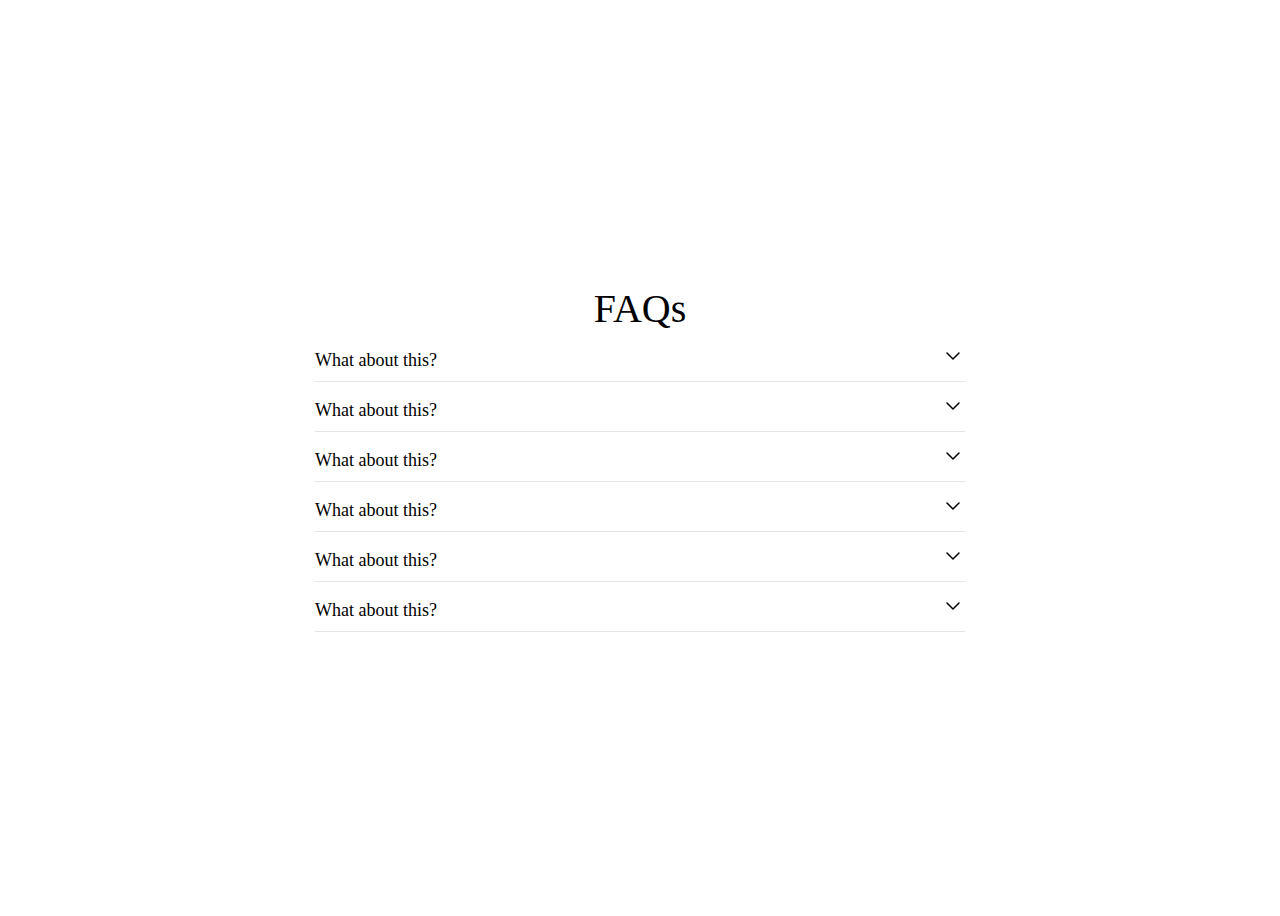
<file: snippets/faq/index.html>
<!DOCTYPE html>
<html lang="en">
  <head>
    <meta charset="UTF-8" />
    <meta http-equiv="X-UA-Compatible" content="IE=edge" />
    <meta name="viewport" content="width=device-width, initial-scale=1.0" />
    <title>Document</title>

    <link rel="stylesheet" href="style.css" />
  </head>
  <body>
    <section class="faq">
      <div class="faq__container">
        <div class="faq__title">FAQs</div>
        <div class="faq__list">
          <div class="faq__item">
            <div class="faq__question">
              <p>What about this?</p>
              <span class="faq__question-arrow"></span>
            </div>
            <div class="faq__answer">
              <p>
                Lorem ipsum, dolor sit amet consectetur adipisicing elit. Vel
                accusantium ipsam eveniet, numquam voluptatibus veritatis cumque
                quae consequatur, consequuntur tenetur placeat fugiat repellat
                natus tempora dolores earum quod, perspiciatis aliquam?
              </p>
            </div>
          </div>
          <div class="faq__item">
            <div class="faq__question">
              <p>What about this?</p>
              <span class="faq__question-arrow"></span>
            </div>
            <div class="faq__answer">
              <p>
                Lorem ipsum, dolor sit amet consectetur adipisicing elit. Vel
                accusantium ipsam eveniet, numquam voluptatibus veritatis cumque
                quae consequatur, consequuntur tenetur placeat fugiat repellat
                natus tempora dolores earum quod, perspiciatis aliquam?
              </p>
            </div>
          </div>
          <div class="faq__item">
            <div class="faq__question">
              <p>What about this?</p>
              <span class="faq__question-arrow"></span>
            </div>
            <div class="faq__answer">
              <p>
                Lorem ipsum, dolor sit amet consectetur adipisicing elit. Vel
                accusantium ipsam eveniet, numquam voluptatibus veritatis cumque
                quae consequatur, consequuntur tenetur placeat fugiat repellat
                natus tempora dolores earum quod, perspiciatis aliquam?
              </p>
            </div>
          </div>
          <div class="faq__item">
            <div class="faq__question">
              <p>What about this?</p>
              <span class="faq__question-arrow"></span>
            </div>
            <div class="faq__answer">
              <p>
                Lorem ipsum, dolor sit amet consectetur adipisicing elit. Vel
                accusantium ipsam eveniet, numquam voluptatibus veritatis cumque
                quae consequatur, consequuntur tenetur placeat fugiat repellat
                natus tempora dolores earum quod, perspiciatis aliquam?
              </p>
            </div>
          </div>
          <div class="faq__item">
            <div class="faq__question">
              <p>What about this?</p>
              <span class="faq__question-arrow"></span>
            </div>
            <div class="faq__answer">
              <p>
                Lorem ipsum, dolor sit amet consectetur adipisicing elit. Vel
                accusantium ipsam eveniet, numquam voluptatibus veritatis cumque
                quae consequatur, consequuntur tenetur placeat fugiat repellat
                natus tempora dolores earum quod, perspiciatis aliquam?
              </p>
            </div>
          </div>
          <div class="faq__item">
            <div class="faq__question">
              <p>What about this?</p>
              <span class="faq__question-arrow"></span>
            </div>
            <div class="faq__answer">
              <p>
                Lorem ipsum, dolor sit amet consectetur adipisicing elit. Vel
                accusantium ipsam eveniet, numquam voluptatibus veritatis cumque
                quae consequatur, consequuntur tenetur placeat fugiat repellat
                natus tempora dolores earum quod, perspiciatis aliquam?
              </p>
            </div>
          </div>
        </div>
      </div>
    </section>

    <script src="script.js"></script>
  </body>
</html>
</file>
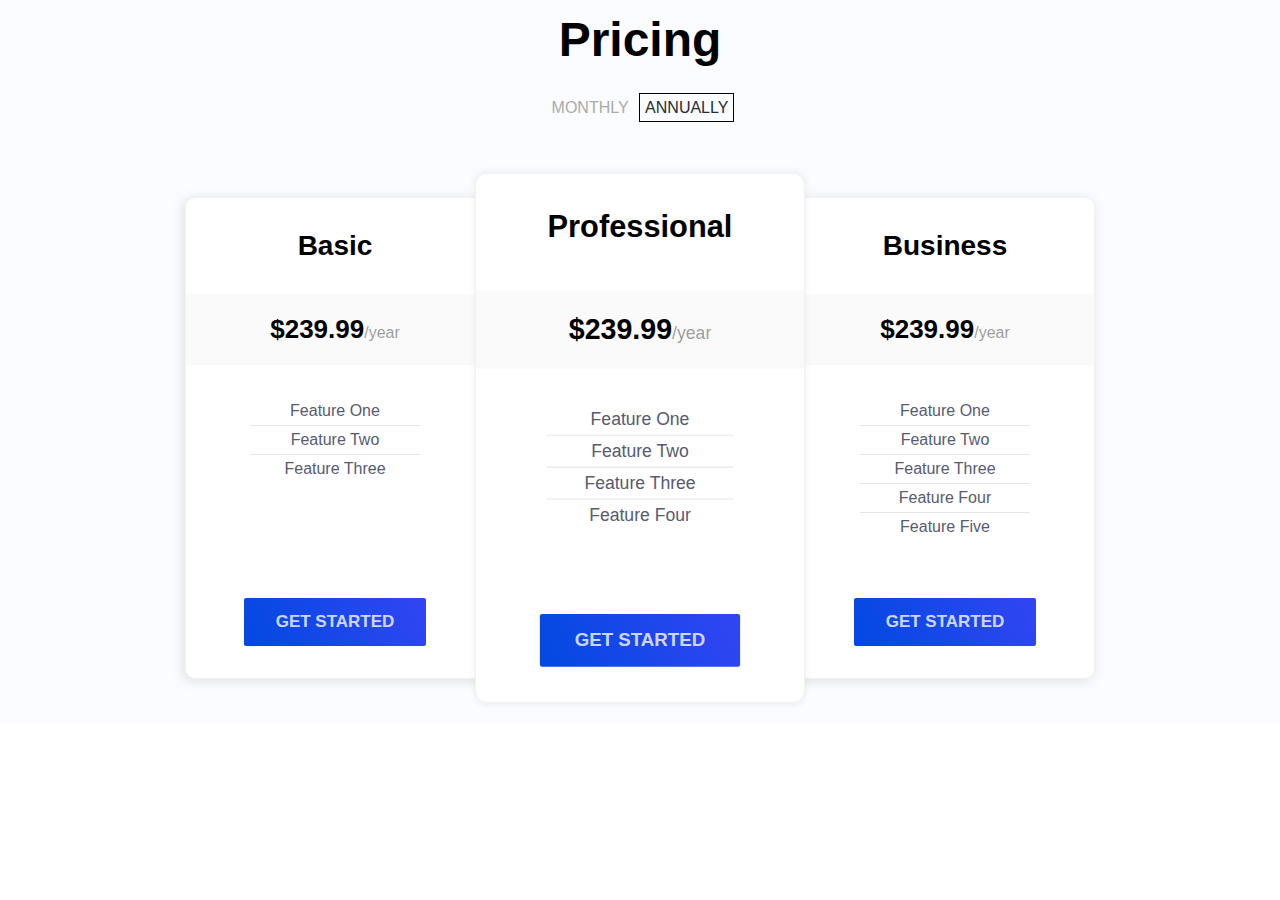
<file: snippets/cards/pricing_1/index.html>
<!DOCTYPE html>
<html lang="en">
<head>
    <meta charset="UTF-8">
    <meta http-equiv="X-UA-Compatible" content="IE=edge">
    <meta name="viewport" content="width=device-width, initial-scale=1.0">
    <title>Document</title>

    <link rel="stylesheet" href="style.css">
</head>
<body>
    <section class="cards" id="pricing">
        <!-- RADIO INPUTS FOR PRICING TOGGLE -->
        <input type="radio" class='pricing__choice' name="pricing__choice" id="pricing__annually" checked='true'>
        <input type="radio" class='pricing__choice' name="pricing__choice" id="pricing__monthly">
        <!--  -->
        <div class="cards__container">
            <div class="cards__copy">
                <h1 class="cards__title">Pricing</h1>
                <div class="cards__copy-toggle">
                    <!-- LABELS FOR RADIO INPUTS -->
                    <label for="pricing__monthly" class="cards__copy-toggle-monthly">Monthly</label>
                    <label for="pricing__annually" class="cards__copy-toggle-annually">Annually</label>
                </div>
            </div>
            <div class="cards__list">
                <div class="card">
                    <div class="card__inner">
                        <h3 class="card__title">Basic</h3>
                        <p class="card__price card__price-annually">$239.99<span class="price__type">/year</span></p>
                        <p class="card__price card__price-monthly">$24.99<span class="price__type">/month</span></p>
                        <p class="card__feature">Feature One</p>
                        <p class="card__feature">Feature Two</p>
                        <p class="card__feature">Feature Three</p>
                        <button type="button" class="button card__button">Get Started</button>
                    </div>
                </div>
                <div class="card main__card">
                    <div class="card__inner">
                        <h3 class="card__title">Professional</h3>
                        <p class="card__price card__price-annually">$239.99<span class="price__type">/year</span></p>
                        <p class="card__price card__price-monthly">$24.99<span class="price__type">/month</span></p>
                        <p class="card__feature">Feature One</p>
                        <p class="card__feature">Feature Two</p>
                        <p class="card__feature">Feature Three</p>
                        <p class="card__feature">Feature Four</p>
                        <button type="button" class="button card__button">Get Started</button>
                    </div>
                </div>
                <div class="card">
                    <div class="card__inner">
                        <h3 class="card__title">Business</h3>
                        <p class="card__price card__price-annually">$239.99<span class="price__type">/year</span></p>
                        <p class="card__price card__price-monthly">$24.99<span class="price__type">/month</span></p>
                        <p class="card__feature">Feature One</p>
                        <p class="card__feature">Feature Two</p>
                        <p class="card__feature">Feature Three</p>
                        <p class="card__feature">Feature Four</p>
                        <p class="card__feature">Feature Five</p>
                        <button type="button" class="button card__button">Get Started</button>
                    </div>
                </div>
            </div>
        </div>
    </section>
</body>
</html>
</file>
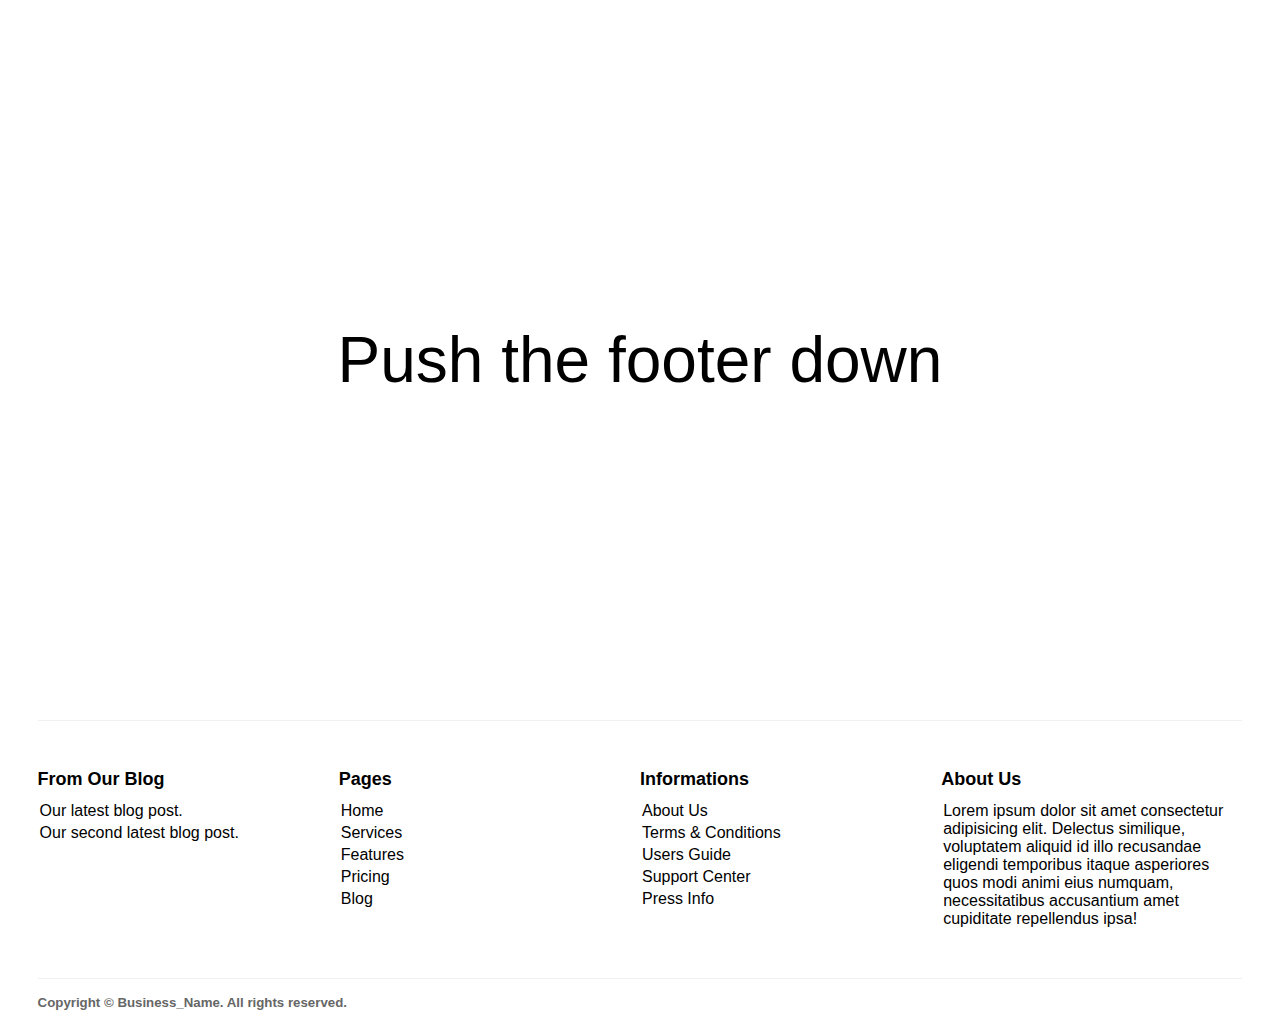
<file: snippets/footers/footer_1/index.html>
<!DOCTYPE html>
<html lang="en">
  <head>
    <meta charset="utf-8" />
    <meta name="viewport" content="width=device-width, initial-scale=1.0" />
    <title>Document</title>
    <link rel="stylesheet" href="styles.css" />
  </head>
  <body>
	  <main class="content">Push the footer down</main>
    <footer class="footer">
      <div class="footer__container">
        <div class="footer__top">
          <div class="footer__section">
            <h4 class="footer__section-name">From Our Blog</h4>
            <a href="/" class="footer__section-item">Our latest blog post.</a>
            <a href="/" class="footer__section-item"
              >Our second latest blog post.</a
            >
          </div>
          <div class="footer__section">
            <h4 class="footer__section-name">Pages</h4>
            <a href="/" class="footer__section-item">Home</a>
            <a href="/" class="footer__section-item">Services</a>
            <a href="/" class="footer__section-item">Features</a>
            <a href="/" class="footer__section-item">Pricing</a>
            <a href="/" class="footer__section-item">Blog</a>
          </div>
          <div class="footer__section">
            <h4 class="footer__section-name">Informations</h4>
            <a href="/" class="footer__section-item">About Us</a>
            <a href="/" class="footer__section-item">Terms & Conditions</a>
            <a href="/" class="footer__section-item">Users Guide</a>
            <a href="/" class="footer__section-item">Support Center</a>
            <a href="/" class="footer__section-item">Press Info</a>
          </div>
          <div class="footer__section">
            <h4 class="footer__section-name">About Us</h4>
            <p class="footer__section-item">
              Lorem ipsum dolor sit amet consectetur adipisicing elit. Delectus
              similique, voluptatem aliquid id illo recusandae eligendi
              temporibus itaque asperiores quos modi animi eius numquam,
              necessitatibus accusantium amet cupiditate repellendus ipsa!
            </p>
          </div>
        </div>
        <div class="footer__bottom">
          <h5 class="footer__copy">
            Copyright &copy; Business_Name. All rights reserved.
          </h5>
        </div>
      </div>
    </footer>
  </body>
</html>
</file>
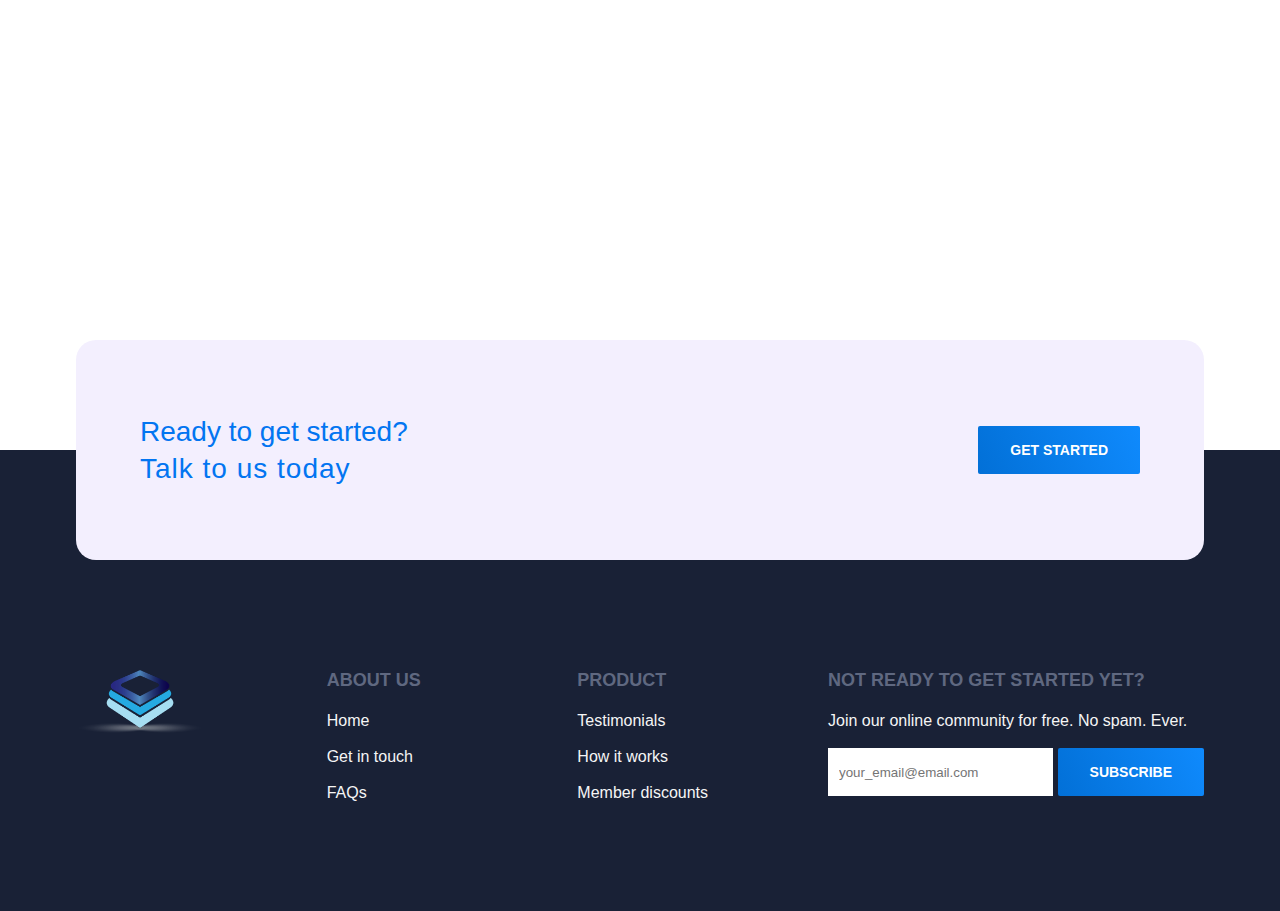
<file: snippets/footers/footer_2/index.html>
<!DOCTYPE html>
<html lang="en">
  <head>
    <meta charset="UTF-8" />
    <meta http-equiv="X-UA-Compatible" content="IE=edge" />
    <meta name="viewport" content="width=device-width, initial-scale=1.0" />
    <title>Document</title>
    <link rel="stylesheet" href="style.css" />
  </head>
  <body>
    <div class="content"><!-- PUSH THE FOOTER DOWN --></div>

    <footer class="footer">
      <div class="footer__container">
        <div class="footer__top">
          <div class="footer__top-copy">
            <h5 class="footer__top-question">Ready to get started?</h5>
            <a href="/" class="footer__top-link">Talk to us today</a>
          </div>
          <button class="button button-primary footer__top-cta">
            Get started
          </button>
        </div>
        <div class="footer__bottom">
          <div class="footer__section">
            <a href="/" class="footer__logo"
              ><img src="logo.png" alt="logo"
            /></a>
          </div>
          <div class="footer__section">
            <h5 class="footer__section-title">About Us</h5>
            <a href="/" class="footer__section-link">Home</a>
            <a href="/" class="footer__section-link">Get in touch</a>
            <a href="/" class="footer__section-link">FAQs</a>
          </div>
          <div class="footer__section">
            <h5 class="footer__section-title">Product</h5>
            <a href="/" class="footer__section-link">Testimonials</a>
            <a href="/" class="footer__section-link">How it works</a>
            <a href="/" class="footer__section-link">Member discounts</a>
          </div>
          <div class="footer__section">
            <h5 class="footer__section-title">Not ready to get started yet?</h5>
            <div class="footer__newsletter-copy">
              Join our online community for free. No spam. Ever.
            </div>
            <form action="POST" class="footer__newsletter-form">
              <input
                class="footer__newsletter-input"
                type="email"
                name="email"
                id="email"
                placeholder="your_email@email.com"
                required
              />
              <button type="submit" class="button button-primary">
                Subscribe
              </button>
            </form>
          </div>
        </div>
      </div>
    </footer>
  </body>
</html>
</file>
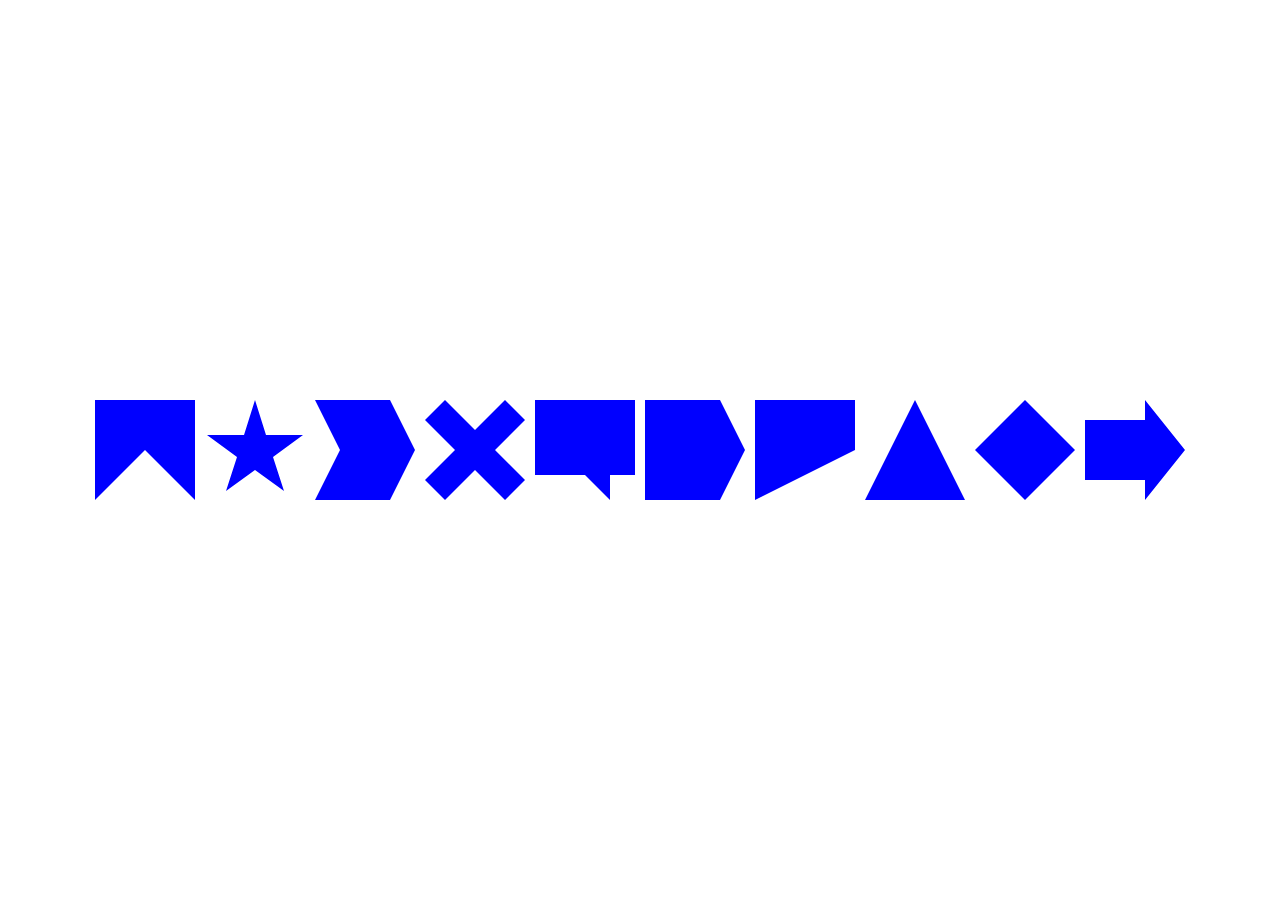
<file: snippets/shapes/clip_path/index.html>
<!DOCTYPE html>
<html lang="en">
  <head>
    <meta charset="UTF-8" />
    <meta http-equiv="X-UA-Compatible" content="IE=edge" />
    <meta name="viewport" content="width=device-width, initial-scale=1.0" />
    <title>Document</title>
    <link rel="stylesheet" href="style.css" />
  </head>
  <body>
    <div class="flex">
      <div class="clip one"></div>
      <div class="clip two"></div>
      <div class="clip three"></div>
      <div class="clip four"></div>
      <div class="clip five"></div>
      <div class="clip six"></div>
      <div class="clip seven"></div>
      <div class="clip eight"></div>
      <div class="clip nine"></div>
      <div class="clip ten"></div>
    </div>
  </body>
</html>
</file>
<file: snippets/faq/style.css>
* {
  box-sizing: border-box;
}
.faq__container {
  max-width: 650px;
  margin-left: auto;
  margin-right: auto;
  display: flex;
  flex-direction: column;
  align-items: center;
  justify-content: center;
  min-height: 100vh;
}
.faq__title {
  font-size: 40px;
  text-align: center;
}
.faq__item {
  border-bottom: 1px solid rgba(0, 0, 0, 0.1);
}
.faq__question {
  display: flex;
  flex-direction: row;
  align-items: center;
  justify-content: space-between;
  cursor: pointer;
}
.faq__question p {
  margin-bottom: 10px;
  font-size: 18px;
}
.faq__question-arrow {
  content: url('data:image/svg+xml;charset=UTF-8,<svg xmlns="http://www.w3.org/2000/svg" version="1.1" viewBox="0 0 24 24" width="24" height="24" stroke="currentColor" stroke-width="1.5" stroke-linecap="round" stroke-linejoin="round" fill="none" shape-rendering="geometricPrecision" style="color:currentColor"><path d="M6 9l6 6 6-6"></path></svg>');
  transition: all 0.3s ease;
}
.faq__answer p {
  margin: 0;
  margin-bottom: 10px;
}
.faq__answer {/* USE THE HEIGHT AND OVERFLOW TO CREATE TRANSITION */
  max-height: 0;
  overflow: hidden;
  transition: all 0.3s ease;
}
.faq__show-answer .faq__answer {
  max-height: 300px;
}
.faq__show-answer .faq__question-arrow {
  transform: rotate(-180deg);
}
</file>
<file: snippets/cards/pricing_1/style.css>
* {
  margin: 0;
  padding: 0;
  box-sizing: border-box;
  font-family: -apple-system, BlinkMacSystemFont, "Segoe UI", Roboto, Oxygen,
    Ubuntu, Cantarell, "Open Sans", "Helvetica Neue", sans-serif;
}
body {
  font-size: 16px;
}
.cards__copy {
  text-align: center;
  padding-bottom: 5rem;
}
.cards__title {
  font-size: 48px;
  margin-bottom: 2rem;
}
label.cards__copy-toggle-monthly,
label.cards__copy-toggle-annually {
  text-transform: uppercase;
  font-weight: 500;
  color: #aaa;
  border: 1px solid transparent;
  padding: 5px;
}
#pricing__monthly:checked ~ * label.cards__copy-toggle-monthly,
#pricing__annually:checked ~ * label.cards__copy-toggle-annually {
  color: #262a33;
  border: 1px solid black;
}
.cards__container {
  margin: 0 auto;
  width: 100%;
  max-width: 1280px;
  padding: 12px;
}
.cards {
  background-color: hsl(210, 100%, 99%);
}
.pricing__choice,
.card__price-annually,
.card__price-monthly {
  display: none;
}
#pricing__annually:checked ~ * .card__price-annually,
#pricing__monthly:checked ~ * .card__price-monthly {
  display: block;
}
.cards__list {
  display: flex;
  flex-direction: row;
  flex-wrap: wrap;
  justify-content: center;
  align-items: center;
  width: 100%;
  column-gap: 20px;
}
.card {
  width: 100%;
  max-width: 340px;
  margin-bottom: 2rem;
  background-color: #fff;
  border-radius: 10px;
  text-align: center;
  border: 1px solid rgba(128, 128, 128, 0.1);
  box-shadow: -2px 2px 12px 1px rgba(0, 0, 0, 0.1);
}

.card__inner {
  display: flex;
  flex-direction: column;
  min-height: 480px;
}
.card__title {
  font-size: 28px;
  margin: 2rem 0 2rem 0;
}
.card__price {
  margin-bottom: 2rem;
  font-size: 26px;
  font-weight: 700;
  background-color: #eee4;
  padding: 20px 0;
}

.price__type {
  color: #0006;
  font-size: 16px;
  font-weight: 500;
}
.card__feature {
  font-size: 16px;
  font-weight: 500;
  padding: 5px 3px;
  color: hsl(233, 13%, 39%);
  width: 170px;
  margin-left: auto;
  margin-right: auto;
}
.card__feature:last-of-type{
    margin-bottom: 2rem;
}
.card__feature:not(:last-of-type){
  border-bottom: 1px solid rgba(0, 0, 0, 0.1);
}
@media (min-width: 960px) {
  .cards__copy {
    margin-bottom: 0;
  }
  .card {
    max-width: 300px;
  }
  .cards__list{
  column-gap: 5px;
  }
  .card.main__card {
    transform: scale(1);
    box-shadow: 0 0 6px rgba(65, 65, 65, 0.1);
    transform: scale(1.1);
  }
  .card.main__card .card__price {
    margin-top: 10px;
  }
}

/* BUTTONS */
.button {
  display: flex;
  align-items: center;
  justify-content: center;
  font-size: 14px;
  font-weight: 600;
  line-height: 16px;
  text-decoration: none;
  text-transform: uppercase;
  background-color: #242830;
  color: #fff;
  border: none;
  border-radius: 2px;
  cursor: pointer;
  padding: 16px 32px;
  height: 36px;
  white-space: nowrap;
}
.button:hover {
  background: #262a33;
}

.card__button {
  background: #3245f3;
  background: linear-gradient(65deg, #0249e1 0, #3245f3 100%);
  font-size: 17px;
  height: 48px;
  font-weight: bold;
  color: rgba(255, 255, 255, 0.8);
  width: fit-content;
  margin: auto auto 2rem auto;
}
.card__button:hover {
  background: #0982f4;
  background: linear-gradient(65deg, #0250e1 0, #1955fa 100%);
  color: whitesmoke;
}
</file>
<file: snippets/footers/footer_1/styles.css>
*{
	margin: 0;
	padding: 0;
	box-sizing: border-box;
	font-family: -apple-system, BlinkMacSystemFont, 'Segoe UI', Roboto, Oxygen, Ubuntu, Cantarell, 'Open Sans', 'Helvetica Neue', sans-serif;
}

/* JUST FOR REFERENCE */
.content{
	width: 100%;
	min-height: 80vh;
	font-size: 64px;
	display: flex;
	align-items: center;
	justify-content: center;
}
/* REFERENCE END */

.footer__container{
	max-width: 96%;
	width: 100%;
	padding-left: 12px;
	padding-right: 12px;
	margin: 0 auto;
}
.footer__top{
	display: flex;
	flex-direction: column;
	width: 100%;
	border-top: 1px solid #ddd6;
	border-bottom: 1px solid #ddd6;
	padding: 2rem 0 2rem 0;
}
.footer__section{
	display: flex;
	flex-direction: column;
	flex: 1;
	margin-top: 1rem;
	margin-bottom: 1rem;
}
.footer__section-name{
	font-size: 22px;
	margin-bottom: 5px;
}
.footer__section-item{
	text-decoration: none;
	color: inherit;
	font-size: 16px;
	margin-left: 5px;
	width: fit-content;
	padding: 2px;
}
a.footer__section-item:hover{
	color: orangered;
}
.footer__bottom{
	padding: 1rem 0;
}
.footer__copy{
	color: #666;
}
@media (min-width:768px){
	.footer__top{
		flex-direction: row;
	}
	.footer__section-name{
		font-size: 18px;
		margin-bottom: 10px;
	}
	.footer__section-item{
	margin-left: 0;

	}
}
</file>
<file: snippets/footers/footer_2/style.css>
* {
    margin: 0;
    padding: 0;
    box-sizing: border-box;
    font-family: -apple-system, BlinkMacSystemFont, "Segoe UI", Roboto, Oxygen,
      Ubuntu, Cantarell, "Open Sans", "Helvetica Neue", sans-serif;
  }
  
  .content {
    display: flex;
    align-items: center;
    justify-content: center;
    min-height: 50vh;
  }
  .footer__container {
    width: 96%;
    padding: 0 12px;
    max-width: 1280px;
    margin: 0 auto;
  }
  .button {
    display: inline-flex;
    font-size: 14px;
    letter-spacing: 0px;
    font-weight: 600;
    line-height: 16px;
    text-decoration: none;
    text-transform: uppercase;
    background-color: #242830;
    color: #fff;
    border: none;
    border-radius: 2px;
    cursor: pointer;
    justify-content: center;
    padding: 16px 32px;
    height: 48px;
    text-align: center;
    white-space: nowrap;
  }
  .button:hover {
    background: #262a33;
  }
  .button:active {
    outline: 0;
  }
  .button::before {
    border-radius: 2px;
  }
  .button-sm {
    padding: 8px 24px;
    height: 32px;
  }
  .button-primary {
    background: #097dea;
    background: linear-gradient(65deg, #0270d7 0, #0f8afd 100%);
  }
  .button-primary:hover {
    background: #0982f4;
    background: linear-gradient(65deg, #0275e1 0, #198ffd 100%);
  }
  .footer {
    background-color: #192136;
    color: whitesmoke;
    padding-bottom: 4rem;
  }
  .footer__top {
    background-color: #f3effe;
    min-height: 220px;
    text-align: center;
    border-radius: 20px;
    padding: 1.5rem;
    align-items: center;
    transform: translateY(-50%);
  }
  .footer__top-question {
    font-size: 28px;
    font-weight: 400;
    color: #0275f1;
    margin-bottom: 5px;
  }
  .footer__top-link {
    font-size: 28px;
    font-weight: 500;
    letter-spacing: 1px;
    text-decoration: none;
    color: #0275f1;
  }
  .footer__top-link:hover {
    color: #0275a1;
  }
  .footer__top,
  .footer__bottom {
    display: flex;
    flex-direction: column;
    justify-content: space-between;
  }
  
  .footer__logo {
    max-width: 128px;
    margin: auto;
    margin-top: 0;
  }
  .footer__logo img {
    width: 100%;
    object-fit: contain;
    display: block;
    margin: auto;
  }
  
  .footer__section {
    display: flex;
    flex-direction: column;
    margin-bottom: 2rem;
    text-align: center;
    flex: 1;
  }
  .footer__section-title {
    font-size: 18px;
    margin-bottom: 16px;
    color: #5f6880;
    text-transform: uppercase;
  }
  .footer__section-link,
  .footer__newsletter-copy {
    text-decoration: none;
    color: inherit;
    margin-bottom: 8px;
    font-size: 16px;
    padding: 5px 0;
  }
  .footer__newsletter-form {
    display: flex;
    margin-top: 5px;
    flex-direction: column;
  }
  .footer__newsletter-input {
    width: 100%;
    min-height: 48px;
    padding: 10px;
    margin-right: 5px;
    margin-bottom: 5px;
    outline: none;
    border: 1px solid transparent;
    border-radius: 0;
  }
  @media (min-width: 768px) {
    .footer__container {
      width: 90%;
    }
    .footer__top,
    .footer__bottom {
      flex-direction: row;
      flex-wrap: wrap;
    }
    .footer__top {
      margin: 0 auto;
      padding: 1rem 4rem;
      text-align: left;
    }
    .footer__section {
      text-align: left;
      flex: 0 0 50%;
    }
    .footer__section-link:hover {
      color: #ccc;
    }
    .footer__logo {
      margin-left: 0;
    }
  }
  @media (min-width: 1024px) {
    .footer__newsletter-form {
      flex-direction: row;
    }
    .footer__section {
      flex: 1;
    }
    .footer__section:nth-of-type(4){
        flex:1.5;
    }
  }
</file>
<file: snippets/shapes/clip_path/style.css>
*{
    margin: 0;
    padding: 0;
    box-sizing: border-box;
    font-family: -apple-system, BlinkMacSystemFont, 'Segoe UI', Roboto, Oxygen, Ubuntu, Cantarell, 'Open Sans', 'Helvetica Neue', sans-serif;
}
.flex{
    display: flex;
    min-height: 100vh;
    width: 100%;
    align-items: center;
    justify-content: center;
    gap: 10px;
}

.clip{
    width: 100px;
    height: 100px;
    background-color: blue;
}

.one{
    clip-path: polygon(100% 0, 100% 100%, 50% 50%, 0 100%, 0 49%, 0 0);
}

.two{
    clip-path: polygon(50% 0%, 61% 35%, 98% 35%, 68% 57%, 79% 91%, 50% 70%, 21% 91%, 32% 57%, 2% 35%, 39% 35%);
}
.three{
    clip-path: polygon(75% 0%, 100% 50%, 75% 100%, 0% 100%, 25% 50%, 0% 0%);
}
.four{
    clip-path: polygon(20% 0%, 0% 20%, 30% 50%, 0% 80%, 20% 100%, 50% 70%, 80% 100%, 100% 80%, 70% 50%, 100% 20%, 80% 0%, 50% 30%);
}
.five{
    clip-path: polygon(0% 0%, 100% 0%, 100% 75%, 75% 75%, 75% 100%, 50% 75%, 0% 75%);
}
.six{clip-path: polygon(0% 0%, 75% 0%, 100% 50%, 75% 100%, 0% 100%);}
.seven{clip-path: polygon(0 0, 100% 0%, 100% 50%, 0% 100%);}
.eight{clip-path: polygon(50% 0%, 0% 100%, 100% 100%);}
.nine{clip-path: polygon(50% 0%, 100% 50%, 50% 100%, 0% 50%);}
.ten{clip-path: polygon(0% 20%, 60% 20%, 60% 0%, 100% 50%, 60% 100%, 60% 80%, 0% 80%);}
</file>
